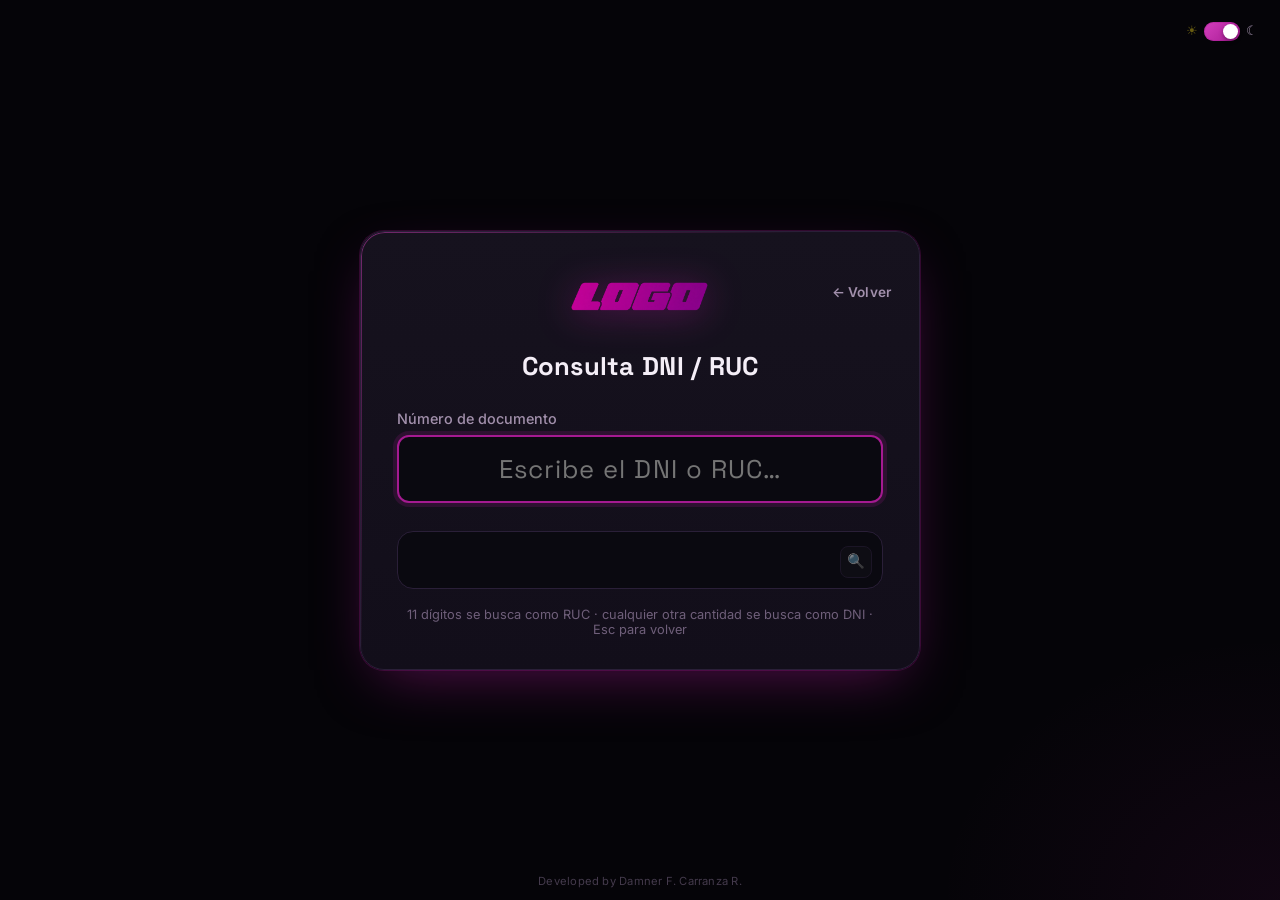
<file: public/documento.html>
<!DOCTYPE html>
<html lang="es">
<head>
  <meta charset="UTF-8">
  <meta name="viewport" content="width=device-width, initial-scale=1.0">
  <title>Consulta DNI / RUC</title>

  <!-- Aplica el tema guardado ANTES de pintar la página, para -->
  <!-- evitar el parpadeo de un color equivocado al cargar.      -->
  <script>
    (function () {
      try {
        var tema = localStorage.getItem("tema") || "oscuro";
        document.documentElement.setAttribute("data-tema", tema);
      } catch (e) {}
    })();
  </script>

  <!-- Favicons e íconos -->
  <link rel="icon" href="/favicon.ico" sizes="any">
  <link rel="apple-touch-icon" sizes="180x180" href="/apple-touch-icon.png">
  <link rel="icon" type="image/png" sizes="32x32" href="/favicon-32x32.png">
  <link rel="icon" type="image/png" sizes="16x16" href="/favicon-16x16.png">
  <link rel="manifest" href="/site.webmanifest">

  <meta http-equiv="Cache-Control" content="no-cache, no-store, must-revalidate">
  <meta http-equiv="Pragma" content="no-cache">
  <meta http-equiv="Expires" content="0">

  <link rel="preconnect" href="https://fonts.googleapis.com">
  <link rel="preconnect" href="https://fonts.gstatic.com" crossorigin>
  <link href="https://fonts.googleapis.com/css2?family=Space+Grotesk:wght@500;700&family=Inter:wght@400;500;600;700&display=swap" rel="stylesheet">

  <link rel="stylesheet" href="style.css?v=22">
</head>
<body>

  <button type="button" id="interruptor-tema" class="interruptor-tema" role="switch" aria-checked="false" aria-label="Cambiar entre modo oscuro y modo claro">
    <span class="interruptor-icono interruptor-icono--sol" aria-hidden="true">☀</span>
    <span class="interruptor-pista"><span class="interruptor-bola"></span></span>
    <span class="interruptor-icono interruptor-icono--luna" aria-hidden="true">☾</span>
  </button>

  <main class="tarjeta">
    <a href="/" class="volver-link" id="link-volver">← Volver</a>

    <div class="marca">
      <img src="logo.png?v=2" alt="Logo" class="marca-logo">
    </div>
    <h1 class="titulo">Consulta DNI / RUC</h1>

    <label for="input-documento" class="etiqueta">Número de documento</label>
    <input
      type="text"
      id="input-documento"
      class="input-codigo"
      inputmode="numeric"
      autocomplete="off"
      autocorrect="off"
      spellcheck="false"
      placeholder="Escribe el DNI o RUC…"
      autofocus
    >

    <section id="resultado-doc" class="resultado resultado--vacio" aria-live="polite">
      <div id="filas-doc" class="skus-lista"></div>
      <p id="mensaje-error-doc" class="mensaje-error" hidden></p>
      <button id="btn-buscar-doc" class="btn-buscar-discreto" type="button" title="Buscar" aria-label="Buscar documento">🔍</button>
    </section>

    <p class="contador">11 dígitos se busca como RUC · cualquier otra cantidad se busca como DNI · Esc para volver</p>
  </main>

  <p class="pie">Developed by Damner F. Carranza R.</p>

  <script src="consulta.js?v=8"></script>
  <script src="theme.js?v=1"></script>
</body>
</html>
</file>
<file: public/style.css>
/* ============================================================
   CONVERSOR SKU — Tema morado/negro
   Tipografía: Space Grotesk (títulos) + Inter (cuerpo/datos)
   ============================================================ */

:root {
  --negro: #0a0910;
  --negro-profundo: #050408;
  --tarjeta: #16121e;
  --tarjeta-fin: #120e1a;
  --tarjeta-borde: #2a1f38;
  --morado: #a51a91;
  --morado-claro: #d43fbd;
  --morado-oscuro: #6e1260;
  --amarillo: #fce122;
  --texto: #f4eef7;
  --texto-tenue: #a290ac;
  --texto-tenue-2: #6f5f7a;
  --ok-fondo: #12281f;
  --ok-borde: #2eb872;
  --ok-texto: #6fe3a3;
  --error-fondo: #3a1418;
  --error-borde: #e5484d;
  --error-texto: #ff8b8f;
  --radio: 18px;
  --sombra-morada: 0 0 0 1px rgba(165, 26, 145, 0.25), 0 20px 60px -20px rgba(165, 26, 145, 0.55);
}

/* --- Modo claro --- */
[data-tema="claro"] {
  --negro: #ffffff;
  --negro-profundo: #f7f3f9;
  --tarjeta: #ffffff;
  --tarjeta-fin: #f4eef7;
  --tarjeta-borde: #e6dbe9;
  --morado: #a51a91;
  --morado-claro: #8d1379;
  --morado-oscuro: #6e1260;
  --amarillo: #fce122;
  --texto: #241b29;
  --texto-tenue: #6b5b73;
  --texto-tenue-2: #000000;
  --ok-fondo: #e3f7ec;
  --ok-borde: #2eb872;
  --ok-texto: #1c8a55;
  --error-fondo: #fde8e9;
  --error-borde: #e5484d;
  --error-texto: #c22630;
  --sombra-morada: 0 0 0 1px rgba(165, 26, 145, 0.14), 0 16px 46px -22px rgba(165, 26, 145, 0.3);
}

[data-tema="claro"] body {
  background:
    radial-gradient(560px 420px at 100% 100%, rgba(165, 26, 145, 0.07), transparent 55%),
    radial-gradient(520px 380px at 0% 0%, rgba(252, 225, 34, 0.14), transparent 60%),
    #841b76;
}

[data-tema="claro"] .btn-flotante {
  background: linear-gradient(135deg, #fce122, #fce122);
  color: var(--texto);
}

[data-tema="claro"] .btn-consulta-doc {
  background: linear-gradient(135deg, #fce122, #fce122);
  color: var(--texto);
}

* {
  box-sizing: border-box;
}

html, body {
  height: 100%;
}

body {
  margin: 0;
  background:
    radial-gradient(620px 480px at 100% 100%, rgba(165, 26, 145, 0.08), transparent 55%),
    var(--negro-profundo);
  color: var(--texto);
  font-family: "Inter", "Segoe UI", system-ui, -apple-system, Roboto, Arial, sans-serif;
  display: flex;
  flex-direction: column;
  align-items: center;
  justify-content: center;
  padding: 24px;
  min-height: 100%;
}

/* --- Marca --- */
.marca {
  display: flex;
  flex-direction: column;
  align-items: center;
  gap: 10px;
  margin-bottom: 26px;
}

.marca-logo {
  height: 52px;
  width: auto;
  filter: drop-shadow(0 4px 18px rgba(165, 26, 145, 0.45));
}

.tarjeta {
  position: relative;
  width: 100%;
  max-width: 560px;
  background: linear-gradient(180deg, var(--tarjeta) 0%, var(--tarjeta-fin) 100%);
  border: 1px solid var(--tarjeta-borde);
  border-radius: 24px;
  padding: 40px 36px 32px;
  box-shadow: var(--sombra-morada);
}

.tarjeta::before {
  content: "";
  position: absolute;
  inset: 0;
  border-radius: 24px;
  padding: 1px;
  background: linear-gradient(135deg, rgba(212, 63, 189, 0.5), rgba(165, 26, 145, 0) 45%);
  -webkit-mask: linear-gradient(#000 0 0) content-box, linear-gradient(#000 0 0);
  mask: linear-gradient(#000 0 0) content-box, linear-gradient(#000 0 0);
  -webkit-mask-composite: xor;
  mask-composite: exclude;
  pointer-events: none;
}

.volver-link {
  position: absolute;
  top: 52px;
  right: 28px;
  display: inline-flex;
  align-items: center;
  gap: 4px;
  font-size: 0.85rem;
  font-weight: 600;
  color: var(--texto-tenue);
  text-decoration: none;
  letter-spacing: 0.01em;
  transition: color 0.15s ease;
}

.volver-link:hover {
  color: var(--morado-claro);
}

.titulo {
  margin: 0 0 28px;
  font-family: "Space Grotesk", "Inter", sans-serif;
  font-size: 1.6rem;
  font-weight: 700;
  text-align: center;
  letter-spacing: 0.01em;
  color: var(--texto);
}

.etiqueta {
  display: block;
  font-size: 0.9rem;
  font-weight: 500;
  color: var(--texto-tenue);
  margin-bottom: 8px;
}

.input-codigo {
  width: 100%;
  font-size: 1.6rem;
  font-family: "Space Grotesk", "Inter", sans-serif;
  padding: 16px 18px;
  border-radius: 12px;
  border: 2px solid var(--tarjeta-borde);
  background: var(--negro);
  color: var(--texto);
  outline: none;
  text-align: center;
  letter-spacing: 0.04em;
  transition: border-color 0.15s ease, box-shadow 0.15s ease;
}

.input-codigo:focus {
  border-color: var(--morado);
  box-shadow: 0 0 0 4px rgba(165, 26, 145, 0.18);
}

.resultado {
  margin-top: 28px;
  padding: 28px 20px;
  border-radius: 16px;
  text-align: center;
  border: 1px solid var(--tarjeta-borde);
  background: var(--negro);
  transition: background 0.15s ease, border-color 0.15s ease;
  position: relative;
}

.resultado-nombre:empty {
  display: none;
}

.resultado-nombre {
  display: block;
  font-family: "Space Grotesk", "Inter", sans-serif;
  font-size: 2.2rem;
  font-weight: 700;
  line-height: 1.15;
  letter-spacing: 0.01em;
  word-break: break-word;
  margin-bottom: 18px;
  cursor: pointer;
  transition: color 0.15s ease;
}

.resultado-nombre:hover,
.resultado--ok .resultado-nombre:hover {
  color: var(--morado-claro);
}

.resultado-nombre.copiado,
.resultado--ok .resultado-nombre.copiado {
  color: var(--ok-texto);
}

.skus-lista {
  display: flex;
  flex-direction: column;
  gap: 10px;
}

.sku-fila {
  display: flex;
  align-items: center;
  justify-content: space-between;
  gap: 12px;
  padding: 12px 16px;
  border-radius: 12px;
  background: rgba(165, 26, 145, 0.08);
  border: 1px solid rgba(165, 26, 145, 0.18);
  text-align: left;
}

.sku-fila--clickeable {
  cursor: pointer;
  transition: background 0.15s ease, border-color 0.15s ease;
}

.sku-fila--clickeable:hover {
  background: rgba(165, 26, 145, 0.14);
  border-color: rgba(165, 26, 145, 0.32);
}

.sku-fila--vacia {
  background: transparent;
  border-color: var(--tarjeta-borde);
  justify-content: center;
  text-align: center;
}

.sku-etiqueta {
  font-size: 0.75rem;
  color: var(--texto-tenue);
  text-transform: uppercase;
  letter-spacing: 0.08em;
  flex-shrink: 0;
}

.sku-fila--vacia .sku-etiqueta {
  margin-right: 8px;
}

.sku-valor {
  flex: 1;
  font-family: "Space Grotesk", "Inter", sans-serif;
  font-size: 1.4rem;
  font-weight: 700;
  letter-spacing: 0.02em;
  word-break: break-word;
  color: var(--texto-tenue);
  text-align: center;
}

.resultado--ok .sku-valor {
  color: var(--morado-claro);
}

.sku-copiar {
  flex-shrink: 0;
  padding: 7px 15px;
  font-size: 0.85rem;
  font-weight: 600;
  border-radius: 8px;
  border: 1px solid var(--morado);
  background: transparent;
  color: var(--morado-claro);
  cursor: pointer;
  font-family: inherit;
  transition: background 0.15s ease, color 0.15s ease;
}

.sku-copiar:hover {
  background: var(--morado);
  color: #fff;
}

.sku-copiar.copiado {
  border-color: var(--ok-borde);
  color: var(--ok-texto);
  background: transparent;
}

.mensaje-error {
  margin: 0;
  font-size: 1.9rem;
  font-weight: 800;
  font-family: "Space Grotesk", "Inter", sans-serif;
  color: var(--error-texto);
  text-align: center;
}

.btn-buscar-discreto {
  position: absolute;
  right: 10px;
  bottom: 10px;
  width: 32px;
  height: 32px;
  border-radius: 8px;
  border: 1px solid var(--tarjeta-borde);
  background: rgba(255, 255, 255, 0.03);
  color: var(--texto-tenue-2);
  font-size: 0.9rem;
  cursor: pointer;
  display: flex;
  align-items: center;
  justify-content: center;
  opacity: 0.55;
  z-index: 5;
  transition: opacity 0.15s ease, color 0.15s ease, border-color 0.15s ease;
}

.btn-buscar-discreto:hover {
  opacity: 1;
  color: var(--morado-claro);
  border-color: var(--morado);
}

.resultado--ok {
  background: linear-gradient(180deg, rgba(165, 26, 145, 0.12), rgba(165, 26, 145, 0.03));
  border-color: rgba(165, 26, 145, 0.4);
}

.resultado--ok .resultado-nombre {
  color: var(--texto);
}

.resultado--error {
  background: var(--error-fondo);
  border-color: var(--error-borde);
  animation: sacudir 0.2s ease;
}

@keyframes sacudir {
  0%, 100% { transform: translateX(0); }
  25% { transform: translateX(-6px); }
  75% { transform: translateX(6px); }
}

.resultado-acciones {
  display: flex;
  gap: 10px;
  margin-top: 18px;
}

.resultado-acciones[hidden] {
  display: none;
}

.accion-btn {
  flex: 1;
  padding: 9px;
  border-radius: 10px;
  font-size: 0.85rem;
  font-weight: 600;
  cursor: pointer;
  border: 1px solid var(--tarjeta-borde);
  background: transparent;
  color: var(--texto-tenue);
  transition: border-color 0.15s ease, color 0.15s ease;
}

.accion-btn:hover {
  border-color: var(--morado);
  color: var(--morado-claro);
}

.accion-btn--peligro:hover {
  border-color: var(--error-borde);
  color: var(--error-texto);
}

.contador {
  margin: 18px 0 0;
  text-align: center;
  font-size: 0.8rem;
  color: var(--texto-tenue-2);
}

.lista-resultados {
  margin-top: 20px;
}

.lista-titulo {
  margin: 0 0 10px;
  font-size: 0.85rem;
  color: var(--texto-tenue);
  text-align: center;
}

.lista-items {
  display: flex;
  flex-direction: column;
  gap: 8px;
}

.lista-item {
  display: flex;
  align-items: center;
  justify-content: space-between;
  gap: 12px;
  width: 100%;
  padding: 14px 16px;
  border-radius: 12px;
  border: 1px solid var(--tarjeta-borde);
  background: var(--negro);
  color: var(--texto);
  cursor: pointer;
  text-align: left;
  font-family: inherit;
  transition: border-color 0.15s ease, background 0.15s ease;
}

.lista-item:hover,
.lista-item:focus-visible {
  border-color: var(--morado);
  background: rgba(165, 26, 145, 0.08);
  outline: none;
}

.lista-item--activa {
  border-color: var(--morado);
  background: rgba(165, 26, 145, 0.12);
}

.lista-item-nombre {
  font-size: 1rem;
  font-weight: 600;
}

.lista-item-sku {
  font-size: 0.9rem;
  font-weight: 700;
  color: var(--morado-claro);
  white-space: nowrap;
}

/* --- Pie de página --- */
/* --- Interruptor de tema claro/oscuro --- */
.interruptor-tema {
  position: fixed;
  top: 18px;
  right: 18px;
  display: flex;
  align-items: center;
  gap: 6px;
  background: transparent;
  border: none;
  padding: 4px;
  cursor: pointer;
  z-index: 40;
}

.interruptor-icono {
  font-size: 0.8rem;
  line-height: 1;
  opacity: 0.4;
  transition: opacity 0.2s ease;
}

.interruptor-icono--sol {
  color: var(--amarillo);
}

.interruptor-icono--luna {
  color: var(--texto-tenue);
  opacity: 1;
}

[data-tema="claro"] .interruptor-icono--sol {
  opacity: 1;
}

[data-tema="claro"] .interruptor-icono--luna {
  opacity: 0.4;
}

.interruptor-pista {
  position: relative;
  width: 36px;
  height: 19px;
  border-radius: 999px;
  background: linear-gradient(135deg, var(--morado-claro), var(--morado));
  box-shadow: inset 0 0 0 1px rgba(165, 26, 145, 0.4);
}

.interruptor-bola {
  position: absolute;
  top: 2px;
  left: 2px;
  width: 15px;
  height: 15px;
  border-radius: 50%;
  background: #fff;
  box-shadow: 0 2px 4px rgba(0, 0, 0, 0.35);
  transform: translateX(17px);
  transition: transform 0.2s ease;
}

[data-tema="claro"] .interruptor-bola {
  transform: translateX(0);
}

/* --- Panel de accesos rápidos --- */
.pagina-contenido {
  display: flex;
  width: 100%;
  justify-content: center;
}

.accesos-panel {
  position: fixed;
  top: 90px;
  right: 24px;
  width: 200px;
  max-height: calc(100vh - 170px);
  overflow-y: auto;
  display: flex;
  flex-direction: column;
  gap: 10px;
  z-index: 15;
}

.accesos-titulo {
  margin: 0 0 2px;
  font-family: "Space Grotesk", "Inter", sans-serif;
  font-size: 0.8rem;
  font-weight: 700;
  color: var(--texto-tenue);
  text-align: center;
  text-transform: uppercase;
  letter-spacing: 0.07em;
}

.accesos-lista {
  display: flex;
  flex-direction: column;
  gap: 10px;
}

.acceso-boton {
  position: relative;
  width: 100%;
  padding: 20px 14px;
  border-radius: 14px;
  border: 1px solid var(--tarjeta-borde);
  background: linear-gradient(180deg, var(--tarjeta) 0%, var(--tarjeta-fin) 100%);
  color: var(--texto);
  font-family: "Space Grotesk", "Inter", sans-serif;
  font-size: 1rem;
  font-weight: 700;
  cursor: pointer;
  text-align: center;
  word-break: break-word;
  box-shadow: 0 4px 14px -8px rgba(165, 26, 145, 0.35);
  transition: border-color 0.15s ease, transform 0.15s ease, color 0.15s ease;
}

.acceso-boton:hover {
  border-color: var(--morado);
  transform: translateY(-2px);
}

.acceso-boton.copiado {
  border-color: var(--ok-borde);
  color: var(--ok-texto);
}

.acceso-boton--agregar {
  background: transparent;
  color: var(--texto-tenue);
  border-style: dashed;
  font-weight: 600;
  font-size: 0.9rem;
  padding: 14px;
  box-shadow: none;
}

.acceso-boton--agregar:hover {
  color: var(--morado-claro);
  border-color: var(--morado);
  transform: none;
}

.acceso-eliminar {
  position: absolute;
  top: 2px;
  right: 4px;
  background: transparent;
  border: none;
  color: var(--texto-tenue-2);
  font-size: 0.9rem;
  line-height: 1;
  padding: 4px 6px;
  cursor: pointer;
  opacity: 0;
  transition: opacity 0.15s ease, color 0.15s ease;
}

.acceso-boton:hover .acceso-eliminar {
  opacity: 0.7;
}

.acceso-eliminar:hover {
  opacity: 1 !important;
  color: var(--error-texto);
}

@media (max-width: 860px) {
  .pagina-contenido {
    flex-direction: column;
    align-items: center;
  }
  .accesos-panel {
    position: static;
    width: 100%;
    max-width: 560px;
    max-height: none;
    overflow-y: visible;
    margin-top: 20px;
  }
  .accesos-lista {
    flex-direction: row;
    flex-wrap: wrap;
  }
  .acceso-boton {
    flex: 1 1 130px;
    padding: 14px 10px;
  }
}

.pie {
  position: fixed;
  left: 0;
  right: 0;
  bottom: 12px;
  margin: 0;
  text-align: center;
  font-size: 0.7rem;
  font-weight: 400;
  color: var(--texto-tenue-2);
  letter-spacing: 0.02em;
  opacity: 0.6;
  pointer-events: none;
  z-index: 1;
}

/* --- Botón flotante para agregar producto (esquina inferior izquierda) --- */
.btn-flotante {
  position: fixed;
  left: 24px;
  bottom: 24px;
  width: 54px;
  height: 54px;
  border-radius: 50%;
  border: none;
  background: linear-gradient(135deg, var(--morado-claro), var(--morado));
  color: #fff;
  font-size: 1.8rem;
  font-weight: 700;
  line-height: 1;
  cursor: pointer;
  box-shadow: 0 8px 24px -4px rgba(165, 26, 145, 0.6);
  z-index: 20;
  transition: transform 0.15s ease, box-shadow 0.15s ease;
}

.btn-flotante:hover {
  transform: translateY(-2px);
  box-shadow: 0 12px 28px -4px rgba(165, 26, 145, 0.75);
}

/* --- Botón flotante para consultar DNI/RUC (esquina inferior derecha, grande) --- */
.btn-consulta-doc {
  position: fixed;
  right: 24px;
  bottom: 24px;
  display: flex;
  align-items: center;
  gap: 10px;
  padding: 16px 26px;
  border-radius: 16px;
  border: none;
  background: linear-gradient(135deg, var(--morado-claro), var(--morado-oscuro));
  color: #fff;
  font-size: 1.05rem;
  font-weight: 700;
  font-family: "Space Grotesk", "Inter", sans-serif;
  text-decoration: none;
  cursor: pointer;
  box-shadow: 0 4px 14px -6px rgba(165, 26, 145, 0.3);
  z-index: 20;
  transition: transform 0.15s ease, box-shadow 0.15s ease;
}

.btn-consulta-doc:hover {
  transform: translateY(-2px);
  box-shadow: 0 8px 20px -6px rgba(165, 26, 145, 0.45);
}

.btn-consulta-doc .icono {
  font-size: 1.3rem;
  line-height: 1;
}

/* --- Modal para agregar producto --- */
.modal-fondo {
  position: fixed;
  inset: 0;
  background: rgba(5, 4, 8, 0.78);
  backdrop-filter: blur(2px);
  display: flex;
  align-items: center;
  justify-content: center;
  padding: 20px;
  z-index: 30;
}

.modal-fondo[hidden] {
  display: none;
}

.modal-tarjeta {
  width: 100%;
  max-width: 420px;
  background: linear-gradient(180deg, var(--tarjeta) 0%, var(--tarjeta-fin) 100%);
  border: 1px solid var(--tarjeta-borde);
  border-radius: 20px;
  padding: 28px 24px;
  box-shadow: var(--sombra-morada);
}

.modal-titulo {
  margin: 0 0 20px;
  font-family: "Space Grotesk", "Inter", sans-serif;
  font-size: 1.25rem;
  font-weight: 700;
  text-align: center;
}

.modal-etiqueta {
  display: block;
  font-size: 0.85rem;
  color: var(--texto-tenue);
  margin: 14px 0 6px;
}

.modal-input {
  width: 100%;
  font-size: 1rem;
  padding: 10px 12px;
  border-radius: 10px;
  border: 2px solid var(--tarjeta-borde);
  background: var(--negro);
  color: var(--texto);
  outline: none;
}

.modal-input:focus {
  border-color: var(--morado);
}

.modal-mensaje {
  margin: 14px 0 0;
  font-size: 0.85rem;
  text-align: center;
  color: var(--error-texto);
}

.modal-mensaje.exito {
  color: var(--ok-texto);
}

.modal-botones {
  display: flex;
  gap: 10px;
  margin-top: 22px;
}

.modal-btn {
  flex: 1;
  padding: 11px;
  border-radius: 10px;
  font-size: 0.95rem;
  font-weight: 600;
  cursor: pointer;
  border: none;
}

.modal-btn--secundario {
  background: transparent;
  border: 1px solid var(--tarjeta-borde);
  color: var(--texto-tenue);
}

.modal-btn--principal {
  background: linear-gradient(135deg, var(--morado-claro), var(--morado));
  color: #fff;
}

.modal-btn--principal:disabled {
  opacity: 0.6;
  cursor: default;
}

@media (max-width: 480px) {
  .tarjeta {
    padding: 30px 22px 24px;
  }
  .resultado-nombre {
    font-size: 1.7rem;
  }
  .volver-link {
    top: 48px;
    right: 18px;
    font-size: 0.78rem;
  }
  .btn-consulta-doc {
    padding: 14px 20px;
    font-size: 0.95rem;
  }
}
</file>
